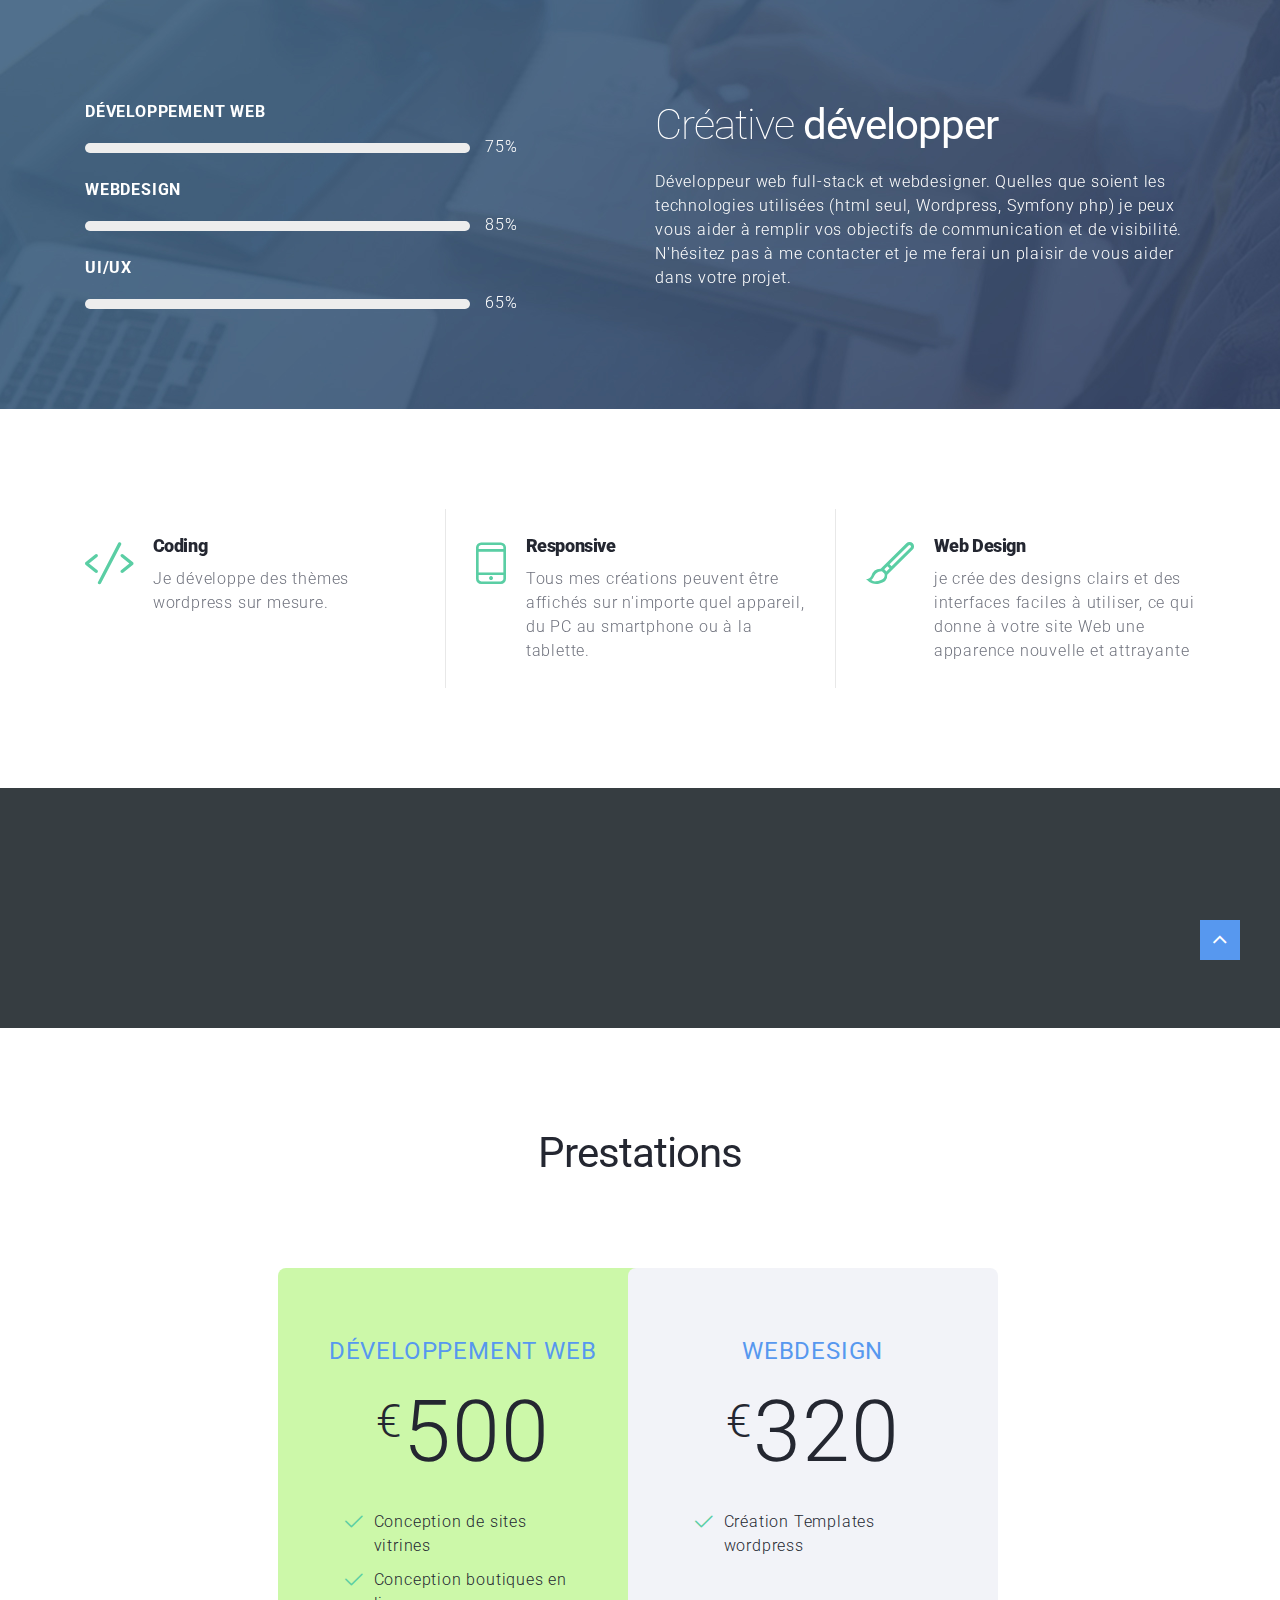
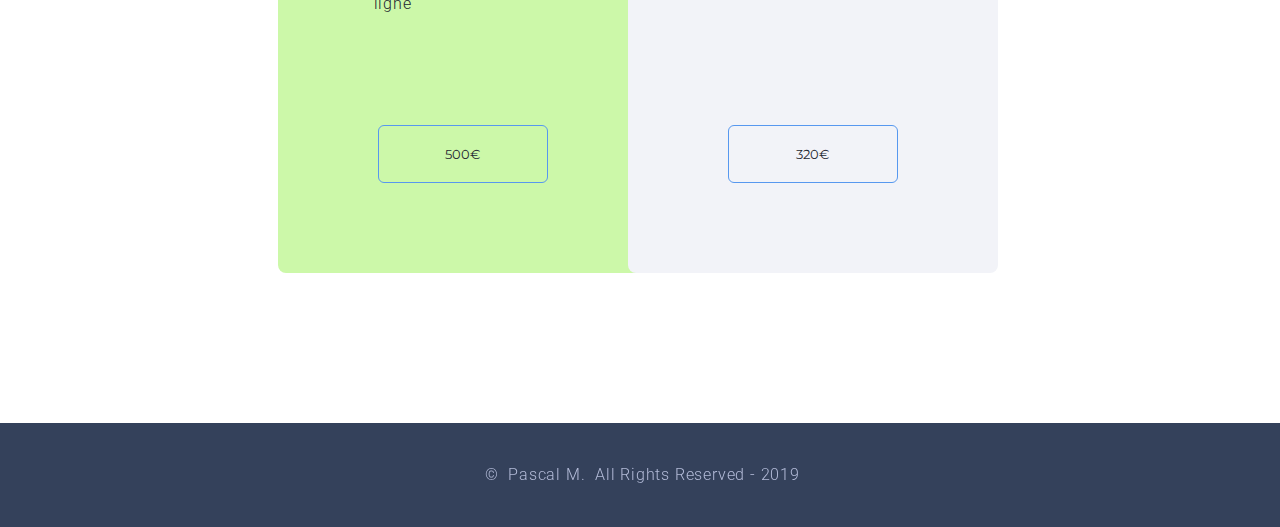
<file: index.html>
<!DOCTYPE html><html class="wide wow-animation" lang="en"><head><title>Landing Agency</title><meta name="format-detection" content="telephone=no"><meta name="viewport" content="width=device-width, height=device-height, initial-scale=1.0, maximum-scale=1.0, user-scalable=0"><meta http-equiv="X-UA-Compatible" content="IE=edge"><meta charset="utf-8"><link rel="icon" href="images/favicon.ico" type="image/x-icon"><link rel="stylesheet" type="text/css" href="//fonts.googleapis.com/css?family=Montserrat:400,700%7CRoboto:100,300,400,700,900"><link rel="stylesheet" href="css/bootstrap.css"><link rel="stylesheet" href="css/style.css"><link rel="stylesheet" href="css/novi.css"><!--[if lt IE 10]><div style="background: #212121; padding: 10px 0; box-shadow: 3px 3px 5px 0 rgba(0,0,0,.3); clear: both; text-align:center; position: relative; z-index:1;"><a href="http://windows.microsoft.com/en-US/internet-explorer/"><img src="images/ie8-panel/warning_bar_0000_us.jpg" border="0" height="42" width="820" alt="You are using an outdated browser. For a faster, safer browsing experience, upgrade for free today."></a></div><script src="js/html5shiv.min.js"></script><![endif]--></head><body><div class="page-loader"><div class="page-loader-body banter-loader"><div class="banter-loader__box"></div><div class="banter-loader__box"></div><div class="banter-loader__box"></div><div class="banter-loader__box"></div><div class="banter-loader__box"></div><div class="banter-loader__box"></div><div class="banter-loader__box"></div><div class="banter-loader__box"></div><div class="banter-loader__box"></div></div></div><div class="page text-center"><section class="section parallax-container" data-parallax-img="images/bg-image-8.jpg"><div class="parallax-content section-lg context-dark text-left"><div class="container"><div class="row spacing-40 justify-content-between"><div class="col-sm-6 col-xl-5"><ul class="list-bars"><li class="list-bars-item"><div class="progress-bar-bs progress-gradient view-animate"><p class="list-bars-item-header"><span data-novi-id="8">Développement web</span></p><div class="progress"><div class="progress-bar" role="progressbar" aria-valuenow="75" aria-valuemin="0" aria-valuemax="100" style="max-width: 75%;"></div></div><span class="caption"><span data-novi-id="11">75% </span></span></div></li><li class="list-bars-item"><div class="progress-bar-bs progress-gradient view-animate"><p class="list-bars-item-header"><span data-novi-id="10">Webdesign</span></p><div class="progress"><div class="progress-bar" role="progressbar" aria-valuenow="85" aria-valuemin="0" aria-valuemax="100" style="max-width: 85%;"></div></div><span class="caption" data-novi-id="13">85%</span></div></li><li class="list-bars-item"><div class="progress-bar-bs progress-gradient view-animate"><p class="list-bars-item-header"><span data-novi-id="9">UI/ux</span></p><div class="progress"><div class="progress-bar" role="progressbar" aria-valuenow="85" aria-valuemin="0" aria-valuemax="100" style="max-width: 85%;"></div></div><span class="caption" data-novi-id="14">65%</span></div></li></ul></div><div class="col-sm-6"><h3>Créative                 <span class="heading-3">développer</span></h3><p>Développeur web full-stack et webdesigner. Quelles que soient les technologies utilisées (html seul, Wordpress, Symfony php) je peux vous aider à remplir vos objectifs de communication et de visibilité. N'hésitez pas à me contacter et je                 me ferai un plaisir de vous aider dans votre projet. </p></div></div></div></div></section><section class="section section-lg bg-deafult novi-background bg-image"><div class="container"><div class="row row-custom-bordered-modern spacing-30"><div class="col-sm-6 col-lg-4"><article class="box-minimal box-minimal-modern unit unit-xs-horizontal unit-spacing-sm"><div class="unit-left"><div class="box-minimal-icon"><div class="fl-bigmug-line-code30 icon-success"></div></div></div><div class="unit-body"><h5 class="box-minimal-title"><a href="#">Coding</a></h5><div class="box-minimal-text">Je développe des thèmes wordpress sur mesure.</div></div></article></div><div class="col-sm-6 col-lg-4"><article class="box-minimal box-minimal-modern unit unit-xs-horizontal unit-spacing-sm"><div class="unit-left"><div class="box-minimal-icon"><div class="fl-bigmug-line-cellphone55 icon-success"></div></div></div><div class="unit-body"><h5 class="box-minimal-title"><a href="#">Responsive</a></h5><div class="box-minimal-text">Tous mes créations peuvent être affichés sur n'importe quel appareil, du PC au smartphone ou à la tablette.</div></div></article></div><div class="col-sm-6 col-lg-4"><article class="box-minimal box-minimal-modern unit unit-xs-horizontal unit-spacing-sm"><div class="unit-left"><div class="box-minimal-icon"><div class="fl-bigmug-line-paintbrush9 icon-success"></div></div></div><div class="unit-body"><h5 class="box-minimal-title"><a href="#">Web Design</a></h5><div class="box-minimal-text"> je crée des designs clairs et des interfaces faciles à utiliser, ce qui donne à votre site Web une apparence nouvelle et attrayante</div></div></article></div></div></div></section><section class="section section-md bg-gray-dark novi-background bg-image cta-wrap text-left"><div class="container"><div class="row justify-content-center spacing-30"><div class="col-sm-8 wow fadeInUpSmall"><h3>Webdesign et réalisation de site internet.</h3></div></div></div></section><section class="section section-lg bg-default novi-background bg-image"><div class="container"><div class="row justify-content-center spacing-40"><div class="col-sm-10 col-md-12"><h3><span class="heading-3">Prestations</span></h3></div><div class="col-sm-10 col-md-9"><div class="owl-carousel pricing-carousel" data-items="1" data-md-items="3" data-stage-padding="0" data-loop="false" data-margin="30" data-md-margin="0" data-mouse-drag="false" data-dots="true" data-lg-items="2"><div class="pricing-box-2 novi-background section" style="background-color: rgb(204, 248, 169);"><div class="pricing-title">Développement web</div><div class="price-wrap"><span class="price">500</span></div><ul class="pricing-list-marked"><li><span class="icon novi-icon icon-xxs icon-success fl-flat-icons-set-2-checkmark12"></span>Conception de sites vitrines</li><li><span class="icon novi-icon icon-xxs icon-success fl-flat-icons-set-2-checkmark12"></span>Conception boutiques en ligne</li></ul><a class="btn btn-primary-outline btn-lg" href="#">500€</a></div><div class="pricing-box-2 novi-background section"><div class="pricing-title">Webdesign</div><div class="price-wrap"><span class="price">320</span></div><ul class="pricing-list-marked"><li><span class="icon novi-icon icon-xxs icon-success fl-flat-icons-set-2-checkmark12"></span>Création Templates wordpress</li></ul><a class="btn btn-primary-outline btn-lg" href="#">320€</a></div></div></div></div></div></section><footer class="footer-default text-center section-xs"><div class="container"><div class="row spacing-30 justify-content-between align-items-center"><div class="col-lg-4 text-lg-left"></div><div class="col-lg-4"><p class="rights">&nbsp;©&nbsp;               <span id="copyright-year"></span>Pascal M.&nbsp;               <br class="veil-sm">All Rights Reserved - 2019</p></div><div class="col-lg-4 text-lg-right"><ul class="list-inline inline-list-xs"></ul></div></div></div></footer></div><div class="snackbars" id="form-output-global"></div><script src="js/core.min.js"></script><script src="js/script.js"></script></body></html>
</file>
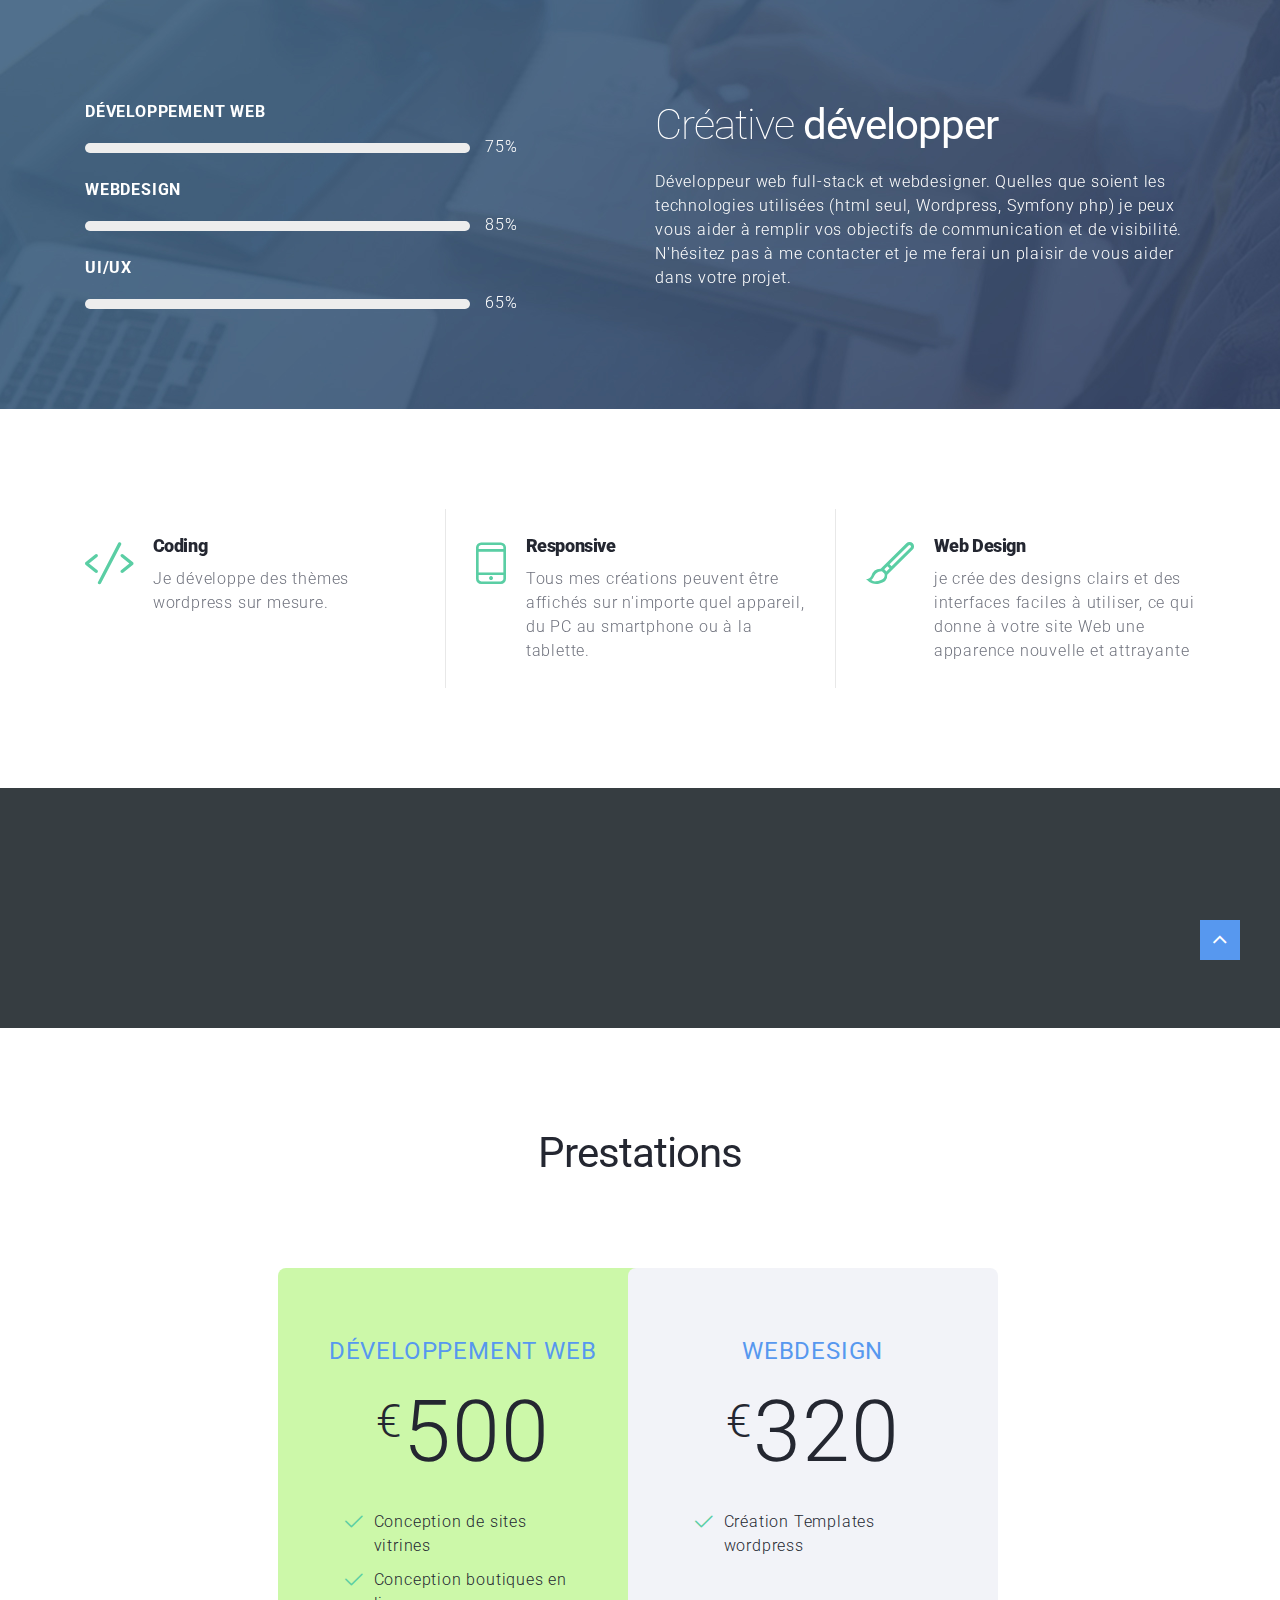
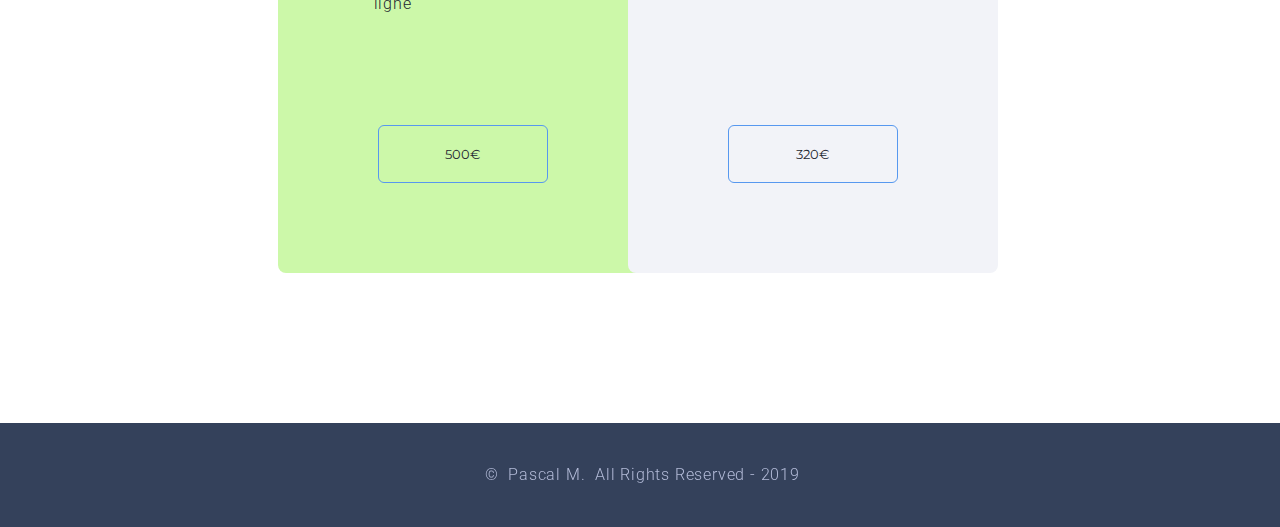
<file: landing-agency.html>
<!DOCTYPE html><html class="wide wow-animation" lang="en"><head><title>Landing Agency</title><meta name="format-detection" content="telephone=no"><meta name="viewport" content="width=device-width, height=device-height, initial-scale=1.0, maximum-scale=1.0, user-scalable=0"><meta http-equiv="X-UA-Compatible" content="IE=edge"><meta charset="utf-8"><link rel="icon" href="images/favicon.ico" type="image/x-icon"><link rel="stylesheet" type="text/css" href="//fonts.googleapis.com/css?family=Montserrat:400,700%7CRoboto:100,300,400,700,900"><link rel="stylesheet" href="css/bootstrap.css"><link rel="stylesheet" href="css/style.css"><link rel="stylesheet" href="css/novi.css"><!--[if lt IE 10]><div style="background: #212121; padding: 10px 0; box-shadow: 3px 3px 5px 0 rgba(0,0,0,.3); clear: both; text-align:center; position: relative; z-index:1;"><a href="http://windows.microsoft.com/en-US/internet-explorer/"><img src="images/ie8-panel/warning_bar_0000_us.jpg" border="0" height="42" width="820" alt="You are using an outdated browser. For a faster, safer browsing experience, upgrade for free today."></a></div><script src="js/html5shiv.min.js"></script><![endif]--></head><body><div class="page-loader"><div class="page-loader-body banter-loader"><div class="banter-loader__box"></div><div class="banter-loader__box"></div><div class="banter-loader__box"></div><div class="banter-loader__box"></div><div class="banter-loader__box"></div><div class="banter-loader__box"></div><div class="banter-loader__box"></div><div class="banter-loader__box"></div><div class="banter-loader__box"></div></div></div><div class="page text-center"><section class="section parallax-container" data-parallax-img="images/bg-image-8.jpg"><div class="parallax-content section-lg context-dark text-left"><div class="container"><div class="row spacing-40 justify-content-between"><div class="col-sm-6 col-xl-5"><ul class="list-bars"><li class="list-bars-item"><div class="progress-bar-bs progress-gradient view-animate"><p class="list-bars-item-header"><span data-novi-id="8">Développement web</span></p><div class="progress"><div class="progress-bar" role="progressbar" aria-valuenow="75" aria-valuemin="0" aria-valuemax="100" style="max-width: 75%;"></div></div><span class="caption"><span data-novi-id="11">75% </span></span></div></li><li class="list-bars-item"><div class="progress-bar-bs progress-gradient view-animate"><p class="list-bars-item-header"><span data-novi-id="10">Webdesign</span></p><div class="progress"><div class="progress-bar" role="progressbar" aria-valuenow="85" aria-valuemin="0" aria-valuemax="100" style="max-width: 85%;"></div></div><span class="caption" data-novi-id="13">85%</span></div></li><li class="list-bars-item"><div class="progress-bar-bs progress-gradient view-animate"><p class="list-bars-item-header"><span data-novi-id="9">UI/ux</span></p><div class="progress"><div class="progress-bar" role="progressbar" aria-valuenow="85" aria-valuemin="0" aria-valuemax="100" style="max-width: 85%;"></div></div><span class="caption" data-novi-id="14">65%</span></div></li></ul></div><div class="col-sm-6"><h3>Créative                 <span class="heading-3">développer</span></h3><p>Développeur web full-stack et webdesigner. Quelles que soient les technologies utilisées (html seul, Wordpress, Symfony php) je peux vous aider à remplir vos objectifs de communication et de visibilité. N'hésitez pas à me contacter et je                 me ferai un plaisir de vous aider dans votre projet. </p><!--  <a class="btn btn-white-outline btn-lg btn-effect-ujarak" href="#"><span>button</span></a> --></div></div></div></div></section><section class="section section-lg bg-deafult novi-background bg-image"><div class="container"><div class="row row-custom-bordered-modern spacing-30"><div class="col-sm-6 col-lg-4"><article class="box-minimal box-minimal-modern unit unit-xs-horizontal unit-spacing-sm"><div class="unit-left"><div class="box-minimal-icon"><div class="fl-bigmug-line-code30 icon-success"></div></div></div><div class="unit-body"><h5 class="box-minimal-title"><a href="#">Coding</a></h5><div class="box-minimal-text">Je développe des thèmes wordpress sur mesure.</div></div></article></div><div class="col-sm-6 col-lg-4"><article class="box-minimal box-minimal-modern unit unit-xs-horizontal unit-spacing-sm"><div class="unit-left"><div class="box-minimal-icon"><div class="fl-bigmug-line-cellphone55 icon-success"></div></div></div><div class="unit-body"><h5 class="box-minimal-title"><a href="#">Responsive</a></h5><div class="box-minimal-text">Tous mes créations peuvent être affichés sur n'importe quel appareil, du PC au smartphone ou à la tablette.</div></div></article></div><div class="col-sm-6 col-lg-4"><article class="box-minimal box-minimal-modern unit unit-xs-horizontal unit-spacing-sm"><div class="unit-left"><div class="box-minimal-icon"><div class="fl-bigmug-line-paintbrush9 icon-success"></div></div></div><div class="unit-body"><h5 class="box-minimal-title"><a href="#">Web Design</a></h5><div class="box-minimal-text"> je crée des designs clairs et des interfaces faciles à utiliser, ce qui donne à votre site Web une apparence nouvelle et attrayante</div></div></article></div></div></div></section><section class="section section-md bg-gray-dark novi-background bg-image cta-wrap text-left"><div class="container"><div class="row justify-content-center spacing-30"><div class="col-sm-8 wow fadeInUpSmall"><h3>Webdesign et réalisation de site internet.</h3></div></div></div></section><section class="section section-lg bg-default novi-background bg-image"><div class="container"><div class="row justify-content-center spacing-40"><div class="col-sm-10 col-md-12"><h3><span class="heading-3">Prestations</span></h3></div><div class="col-sm-10 col-md-9"><div class="owl-carousel pricing-carousel" data-items="1" data-md-items="3" data-stage-padding="0" data-loop="false" data-margin="30" data-md-margin="0" data-mouse-drag="false" data-dots="true" data-lg-items="2"><div class="pricing-box-2 novi-background section" style="background-color: rgb(204, 248, 169);"><div class="pricing-title">Développement web</div><div class="price-wrap"><span class="price">500</span></div><ul class="pricing-list-marked"><li><span class="icon novi-icon icon-xxs icon-success fl-flat-icons-set-2-checkmark12"></span>Conception de sites vitrines</li><li><span class="icon novi-icon icon-xxs icon-success fl-flat-icons-set-2-checkmark12"></span>Conception boutiques en ligne</li></ul><a class="btn btn-primary-outline btn-lg" href="#">500€</a></div><div class="pricing-box-2 novi-background section"><div class="pricing-title">Webdesign</div><div class="price-wrap"><span class="price">320</span></div><ul class="pricing-list-marked"><li><span class="icon novi-icon icon-xxs icon-success fl-flat-icons-set-2-checkmark12"></span>Création Templates wordpress</li></ul><a class="btn btn-primary-outline btn-lg" href="#">320€</a></div></div></div></div></div></section><footer class="footer-default text-center section-xs"><div class="container"><div class="row spacing-30 justify-content-between align-items-center"><div class="col-lg-4 text-lg-left"></div><div class="col-lg-4"><p class="rights">&nbsp;©&nbsp;               <span id="copyright-year"></span>Pascal M.&nbsp;               <br class="veil-sm">All Rights Reserved - 2019</p></div><div class="col-lg-4 text-lg-right"><ul class="list-inline inline-list-xs"></ul></div></div></div></footer></div><div class="snackbars" id="form-output-global"></div><script src="js/core.min.js"></script><script src="js/script.js"></script></body></html>
</file>
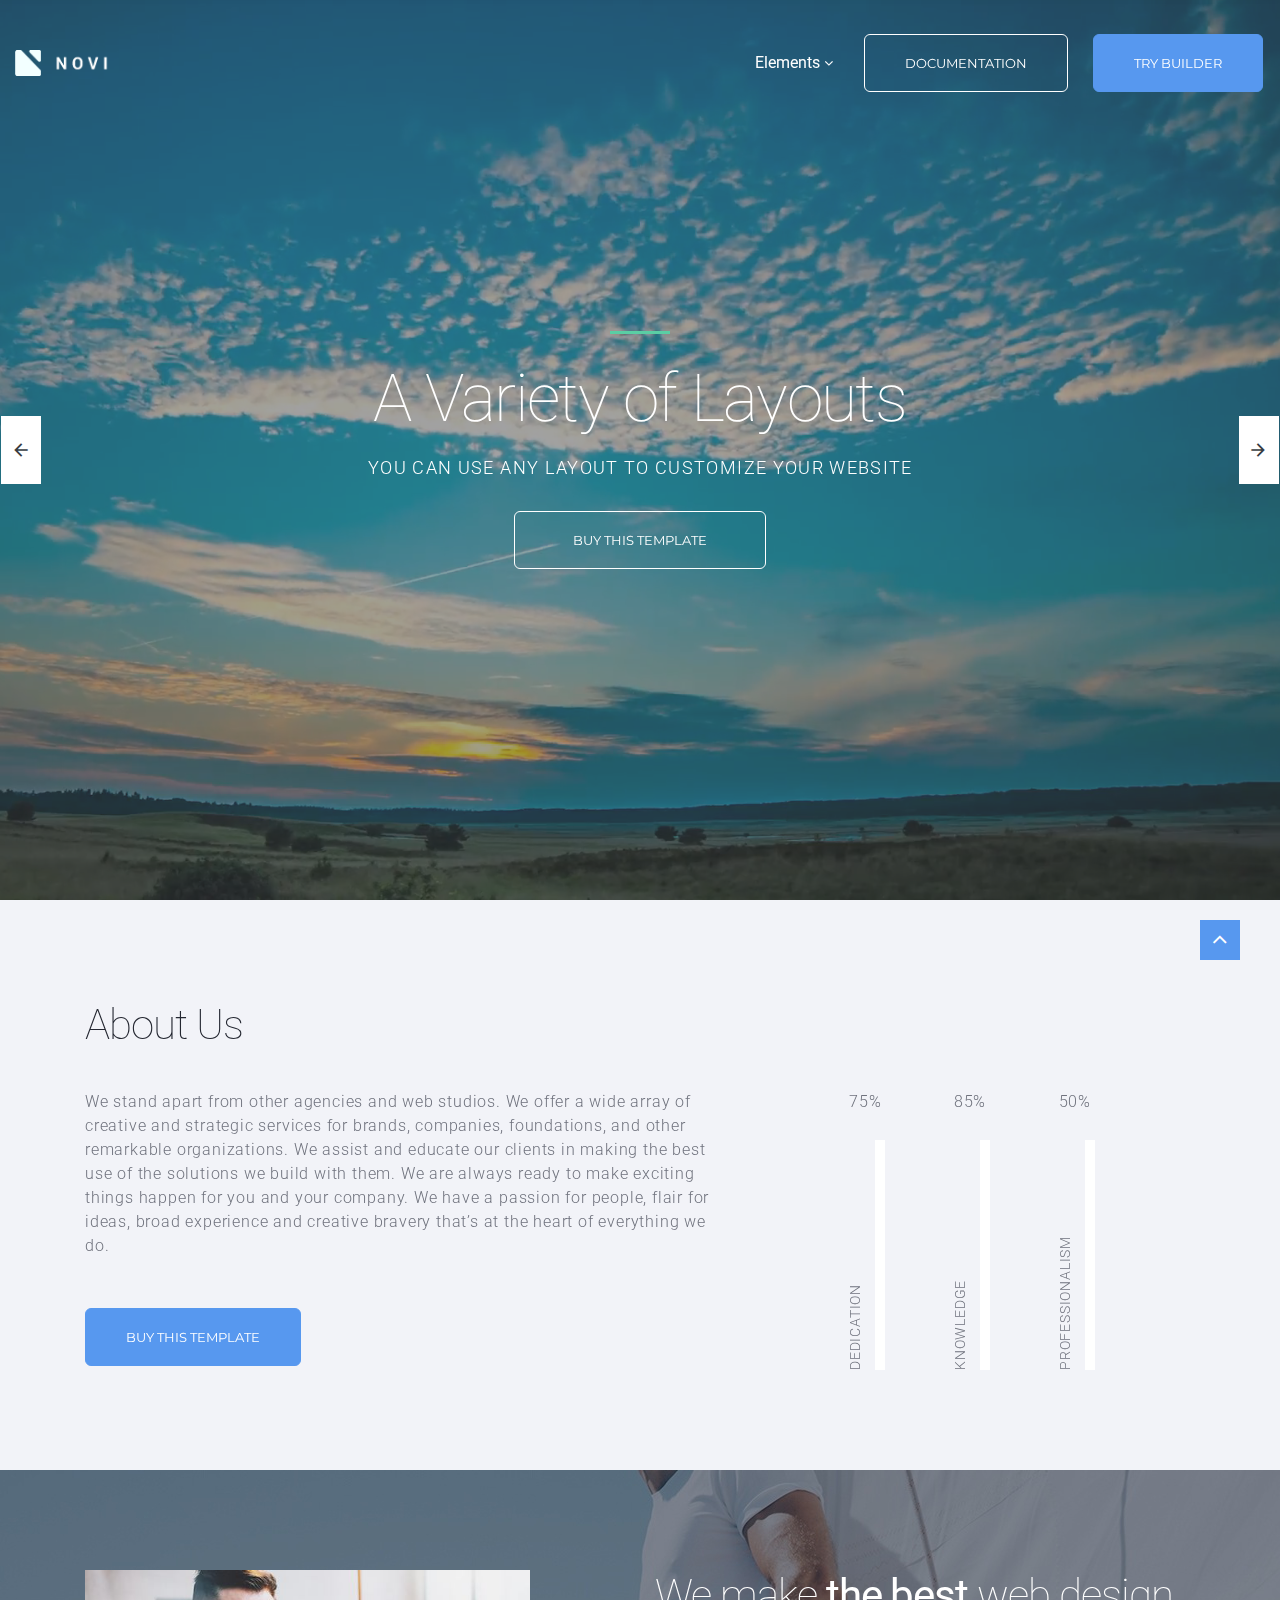
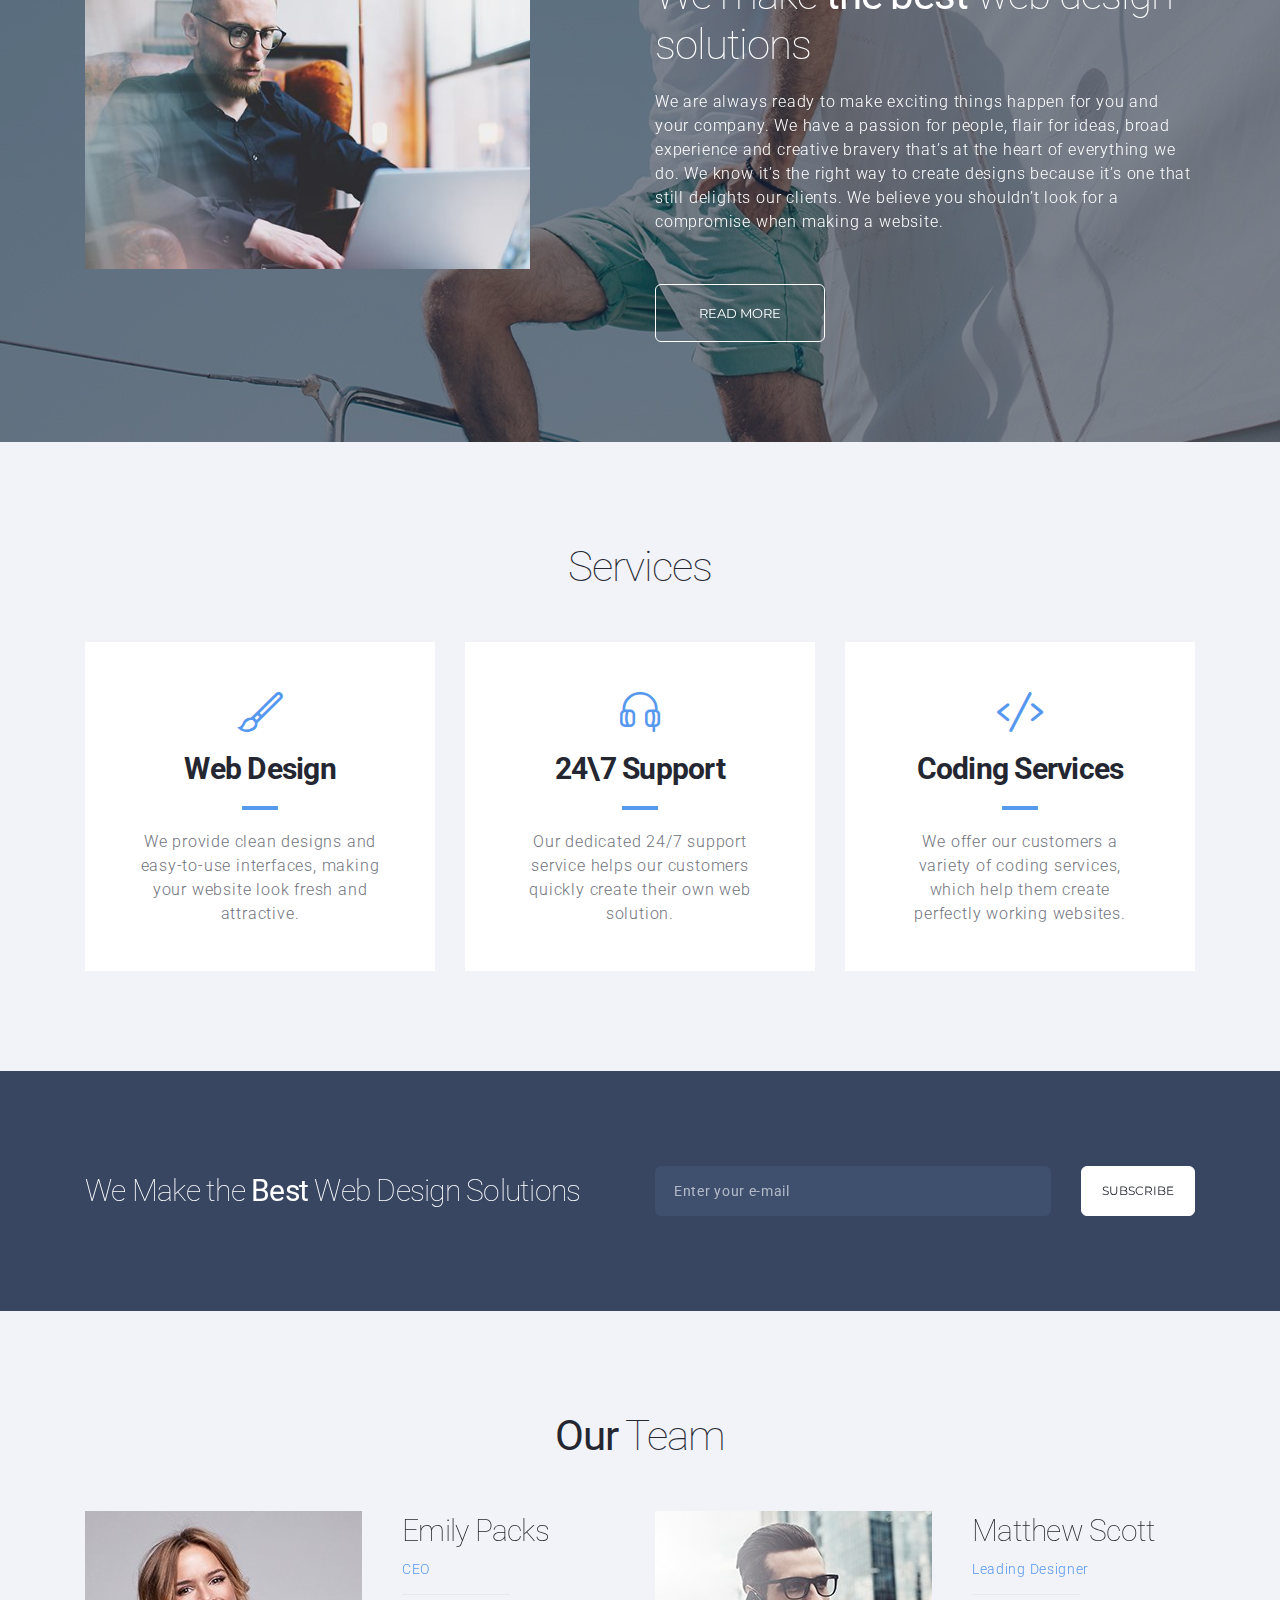
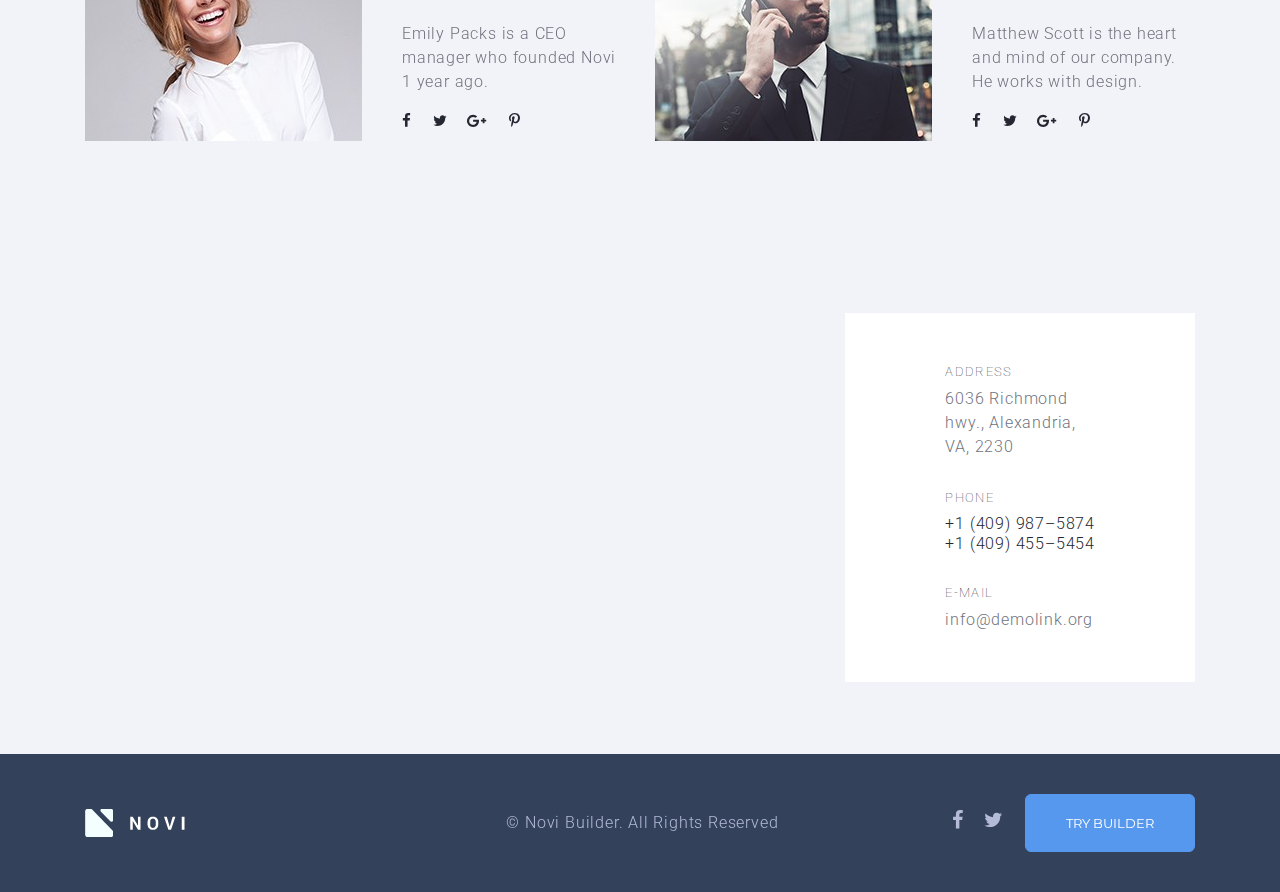
<file: landing-business.html>
<!DOCTYPE html><html class="wide wow-animation" lang="en"><head>     <!-- Site Title-->     <title>Landing Business</title>     <meta name="format-detection" content="telephone=no">     <meta name="viewport" content="width=device-width, height=device-height, initial-scale=1.0, maximum-scale=1.0, user-scalable=0">     <meta http-equiv="X-UA-Compatible" content="IE=edge">     <meta charset="utf-8">     <link rel="icon" href="images/favicon.ico" type="image/x-icon">     <!-- Stylesheets-->     <link rel="stylesheet" type="text/css" href="//fonts.googleapis.com/css?family=Montserrat:400,700%7CRoboto:100,300,400,700,900">     <link rel="stylesheet" href="css/bootstrap.css">     <link rel="stylesheet" href="css/style.css"><link rel="stylesheet" href="css/novi.css">   <!--[if lt IE 10]>     <div style="background: #212121; padding: 10px 0; box-shadow: 3px 3px 5px 0 rgba(0,0,0,.3); clear: both; text-align:center; position: relative; z-index:1;"><a href="http://windows.microsoft.com/en-US/internet-explorer/"><img src="images/ie8-panel/warning_bar_0000_us.jpg" border="0" height="42" width="820" alt="You are using an outdated browser. For a faster, safer browsing experience, upgrade for free today."></a></div>     <script src="js/html5shiv.min.js"> </script>   <![endif]-->   </head>   <body>     <div class="page-loader">        <div class="page-loader-body banter-loader">         <div class="banter-loader__box"></div>         <div class="banter-loader__box"></div>         <div class="banter-loader__box"></div>         <div class="banter-loader__box"></div>         <div class="banter-loader__box"></div>         <div class="banter-loader__box"></div>         <div class="banter-loader__box"></div>         <div class="banter-loader__box"></div>         <div class="banter-loader__box"></div>       </div>     </div>     <!-- Page-->     <div class="page text-center">        <!-- Page Header-->       <header class="page-header">         <!-- RD Navbar-->         <div class="rd-navbar-wrap">           <nav class="rd-navbar rd-navbar-default rd-navbar-absolute" data-layout="rd-navbar-fixed" data-sm-layout="rd-navbar-fixed" data-sm-device-layout="rd-navbar-fixed" data-md-layout="rd-navbar-static" data-md-device-layout="rd-navbar-fixed" data-lg-device-layout="rd-navbar-static" data-lg-layout="rd-navbar-static" data-stick-up-clone="true" data-md-stick-up-offset="190px" data-lg-stick-up-offset="190px" data-stick-up="true" data-sm-stick-up="true" data-md-stick-up="true" data-lg-stick-up="true">                      <div class="rd-navbar-inner">               <!-- RD Navbar Panel-->               <div class="rd-navbar-panel">                 <button class="rd-navbar-toggle" data-rd-navbar-toggle=".rd-navbar-nav-wrap"><span></span></button>                 <!-- RD Navbar Brand-->                 <div class="rd-navbar-brand"><a class="brand-name" href="index.html"><img src="images/logo-inverse-102x28.png" alt="" width="102" height="28"></a>                 </div>               </div>               <!-- RD Navbar Nav-->               <div class="rd-navbar-nav-wrap">                 <ul class="rd-navbar-nav">                   <li><a href="#">Elements</a>                                     <ul class="rd-navbar-megamenu megamenu-icons">                                       <li>                                         <p class="rd-megamenu-header">Components</p>                                         <ul class="rd-megamenu-list">                                           <li><a class="icon-slider" href="page-slider.html">Slider</a></li>                                           <li><a class="icon-flickr" href="page-flickr-feed.html">Flickr Feed</a></li>                                           <li><a class="icon-instagram" href="page-instagram-feed.html">Instagram Feed</a></li>                                           <li><a class="icon-twitter" href="page-twitter-feed.html">Twitter Feed</a></li>                                           <li><a class="icon-facebook" href="page-facebook-feed.html">Facebook Feed</a></li>                                           <li><a class="icon-parallax" href="page-parallax.html">Parallax</a></li>                                           <li><a class="icon-subscribe" href="page-subscribe-form.html">Subscribe form</a></li>                                           <li><a class="icon-mailchimp" href="page-mailchimp-form.html">Mailchimp form</a></li>                                           <li><a class="icon-campaign-monitor" href="page-campaign-monitor-form.html">Campaign Monitor form</a></li>                                         </ul>                                       </li>                                       <li>                                         <p class="rd-megamenu-header"></p>                                         <ul class="rd-megamenu-list">                                           <li><a class="icon-contact-form" href="page-contact-form.html">Contact Form</a></li>                                           <li><a class="icon-cta" href="page-cta.html">Call to Action</a></li>                                           <li><a class="icon-banner" href="page-banner.html">Banner</a></li>                                           <li><a class="icon-carousel" href="page-carousel.html">Carousel</a></li>                                           <li><a class="icon-background-video" href="page-background-video.html">Background Video</a></li>                                           <li><a class="icon-progress-horizontal" href="page-progress-bar-horizontal.html">Progress Bar horizontal</a></li>                                           <li><a class="icon-progress-vertical" href="page-progress-bar-vertical.html">Progress Bar vertical</a></li>                                           <li><a class="icon-progress-radial" href="page-progress-bar-radial.html">Progress Bar radial</a></li>                                           <li><a class="icon-counter" href="page-counter.html">Counters</a></li>                                         </ul>                                       </li>                                       <li>                                         <p class="rd-megamenu-header"></p>                                         <ul class="rd-megamenu-list">                                           <li><a class="icon-countdown" href="page-countdown.html">Countdown</a></li>                                           <li><a class="icon-countdown-radial" href="page-countdown-radial.html">Countdown Radial</a></li>                                           <li><a class="icon-iframe" href="page-iframe.html">Iframe</a></li>                                           <li><a class="icon-animated-box" href="page-animated-box.html">Animated Box</a></li>                                           <li><a class="icon-animated-text" href="page-animated-text.html">Animated Text</a></li>                                           <li><a class="icon-post" href="page-posts.html">Posts</a></li>                                           <li><a class="icon-post-single" href="page-post-single.html">Single Post</a></li>                                           <li><a class="icon-post-carousel" href="page-carousel-posts.html">Carousel Posts</a></li>                                           <li><a class="icon-testimonials" href="page-testimonials.html">Testimonials</a></li>                                         </ul>                                       </li>                                       <li>                                         <p class="rd-megamenu-header"></p>                                         <ul class="rd-megamenu-list">                                           <li><a class="icon-pricing" href="page-pricing-tables.html">Pricing Table</a></li>                                           <li><a class="icon-team" href="page-team.html">Team Members</a></li>                                           <li><a class="icon-services" href="page-services.html">Services</a></li>                                           <li><a class="icon-gallery rd-new-link" href="page-gallery.html">Galleries</a></li>                                           <li><a class="icon-gmap" href="page-maps.html">Google Maps</a></li>                                           <li><a class="icon-header" href="page-headers.html">Headers</a></li>                                           <li><a class="icon-footer" href="page-footers.html">Footers</a></li>                                         </ul>                                       </li>                                     </ul>                   </li>                   <li class="rd-navbar-nav-wrap-content">                     <div class="group-md"> <a class="btn btn-lg btn-white-outline btn-effect-ujarak" href="http://novibuilder.com/documentation/">Documentation</a><a class="btn btn-lg btn-primary btn-effect-ujarak" href="http://try.novibuilder.com/">Try builder</a></div>                   </li>                 </ul>               </div>             </div>           </nav>         </div>       </header>       <!-- Swiper-->       <section class="section">         <div class="swiper-bg-wrap swiper-style-1">           <div class="swiper-container swiper-slider swiper-bg" data-autoplay="6500" data-slide-effect="fade">             <div class="swiper-wrapper">               <div class="swiper-slide">                 <div class="swiper-slide-caption" data-speed="0.5">                   <div class="vide_bg bg-gray-dark" data-vide-bg="video/video-lg">                     <div class="jumbotron-custom jumbotron-custom-variant-1 context-dark">                       <hr class="divider-sm divider-success" data-caption-animate="fxRotateInLeft" data-caption-delay="50">                       <h1 data-caption-animate="fxRotateInRight" data-caption-delay="150">A Variety of Layouts</h1>                       <p class="subtitle-variant-3" data-caption-animate="fxRotateInLeft" data-caption-delay="350">you can use any layout to customize your website</p><a class="btn btn-white-outline btn-lg btn-aqil btn-aqil--mod-1" href="https://codecanyon.net/item/novi-visual-page-builder/20530305?s_rank=4" data-caption-animate="fxRotateInRight" data-caption-delay="550"><span>Buy this template</span></a>                     </div>                   </div>                 </div>               </div>               <div class="swiper-slide" data-slide-bg="images/slide-1.jpg">                 <div class="swiper-slide-caption" data-speed="0.5">                   <div class="jumbotron-custom jumbotron-custom-variant-1 context-dark">                     <hr class="divider-sm divider-success" data-caption-animate="fxRotateInLeft" data-caption-delay="50">                     <h1 data-caption-animate="fxRotateInRight" data-caption-delay="150">Create Your Website</h1>                     <p class="subtitle-variant-3" data-caption-animate="fxRotateInLeft" data-caption-delay="350">With Novi Builder powerful multipurpose template</p><a class="btn btn-white-outline btn-lg btn-aqil btn-aqil--mod-1" href="https://codecanyon.net/item/novi-visual-page-builder/20530305?s_rank=4" data-caption-animate="fxRotateInRight" data-caption-delay="550"><span>Buy this template</span></a>                   </div>                 </div>               </div>               <div class="swiper-slide" data-slide-bg="images/slide-3.jpg">                 <div class="swiper-slide-caption" data-speed="0.5">                   <div class="jumbotron-custom jumbotron-custom-variant-1 context-dark">                     <hr class="divider-sm divider-success" data-caption-animate="fxRotateInLeft" data-caption-delay="50">                     <h1 data-caption-animate="fxRotateInRight" data-caption-delay="150">Fully Responsive Template</h1>                     <p class="subtitle-variant-3" data-caption-animate="fxRotateInLeft" data-caption-delay="350">with lots of improvements and new features</p><a class="btn btn-white-outline btn-lg btn-aqil btn-aqil--mod-1" href="https://codecanyon.net/item/novi-visual-page-builder/20530305?s_rank=4" data-caption-animate="fxRotateInRight" data-caption-delay="550"><span>Buy this template</span></a>                   </div>                 </div>               </div>             </div>             <!-- Swiper Navigation-->             <div class="swiper-button-prev"><span>Prev</span></div>             <div class="swiper-button-next"><span>Next</span></div>             <!-- Swiper pagination-->             <div class="swiper-pagination"></div>           </div>         </div>       </section>       <!--about-->       <section class="section section-lg bg-gray-light novi-background bg-image text-left">         <div class="container">           <div class="row justify-content-center justify-content-lg-between spacing-40">             <div class="col-sm-10 col-md-12">               <h3>About Us</h3>             </div>             <div class="col-sm-10 col-md-6 col-lg-7">               <p>We stand apart from other agencies and web studios. We offer a wide array of creative and strategic services for brands, companies, foundations, and other remarkable organizations. We assist and educate our clients in making the best use of the solutions we build with them. We are always ready to make exciting things happen for you and your company. We have a passion for people, flair for ideas, broad experience and creative bravery that’s at the heart of everything we do.</p><a class="btn btn-primary btn-lg btn-effect-ujarak" href="https://codecanyon.net/item/novi-visual-page-builder/20530305?s_rank=4"><span>Buy this template</span></a>             </div>             <div class="col-sm-10 col-md-6 col-lg-4">               <ul class="list-bars list-bars-vertical">                 <li class="list-bars-item">                   <!-- Progress Bar-->                   <div class="progress-bar-bs progress-variant-primary progress-bar-square view-animate progress-bar-vertical">                     <p class="list-bars-item-header">DEDICATION</p>                     <div class="progress">                       <div class="progress-bar" role="progressbar" aria-valuenow="75" aria-valuemin="0" aria-valuemax="100" style="max-height: 75%;"></div>                     </div><span class="caption">75%</span>                   </div>                 </li>                 <li class="list-bars-item">                   <!-- Progress Bar-->                   <div class="progress-bar-bs progress-variant-primary progress-bar-square view-animate progress-bar-vertical">                     <p class="list-bars-item-header">KNOWLEDGE</p>                     <div class="progress">                       <div class="progress-bar" role="progressbar" aria-valuenow="85" aria-valuemin="0" aria-valuemax="100" style="max-height: 85%;"></div>                     </div><span class="caption">85%</span>                   </div>                 </li>                 <li class="list-bars-item">                   <!-- Progress Bar-->                   <div class="progress-bar-bs progress-variant-primary progress-bar-square view-animate progress-bar-vertical">                     <p class="list-bars-item-header">PROFESSIONALISM</p>                     <div class="progress">                       <div class="progress-bar" role="progressbar" aria-valuenow="50" aria-valuemin="0" aria-valuemax="100" style="max-height: 50%;"></div>                     </div><span class="caption">50%</span>                   </div>                 </li>               </ul>             </div>           </div>         </div>       </section>       <!-- parallax-->       <section class="section parallax-container" data-parallax-img="images/bg-image-4.jpg">         <div class="parallax-content section-lg context-dark text-left">           <div class="container">             <div class="row spacing-40 justify-content-between">               <div class="col-sm-6 col-xl-5"><img class="img-responsive" src="images/home1-2-567x381.jpg" alt="" width="567" height="381">               </div>               <div class="col-sm-6">                 <h3>We make <span class="heading-3">the best</span> web design solutions</h3>                 <p>We are always ready to make exciting things happen for you and your company. We have a passion for people, flair for ideas, broad experience and creative bravery that’s at the heart of everything we do. We know it’s the right way to create designs because it’s one that still delights our clients. We believe you shouldn’t look for a compromise when making a website. </p><a class="btn btn-white-outline btn-lg btn-effect-ujarak" href="#"><span>Read more</span></a>               </div>             </div>           </div>         </div>       </section>       <!--service-->       <section class="section section-lg bg-gray-light novi-background bg-image">         <div class="container">           <h3>Services</h3>           <div class="row justify-content-center spacing-30">             <div class="col-sm-6 col-lg-4">               <article class="box-minimal box-bordered-variant-2">                 <div class="box-minimal-icon fl-bigmug-line-paintbrush9 icon-primary"></div>                 <div class="box-minimal-title">Web Design</div>                 <div class="box-minimal-divider"></div>                 <div class="box-minimal-text">We provide clean designs and easy-to-use interfaces, making your website look fresh and attractive.</div>               </article>             </div>             <div class="col-sm-6 col-lg-4">               <article class="box-minimal box-bordered-variant-2">                 <div class="box-minimal-icon fl-bigmug-line-headphones32 icon-primary"></div>                 <div class="box-minimal-title">24\7 Support</div>                 <div class="box-minimal-divider"></div>                 <div class="box-minimal-text">Our dedicated 24/7 support service helps our customers quickly create their own web solution.</div>               </article>             </div>             <div class="col-sm-6 col-lg-4">               <article class="box-minimal box-bordered-variant-2">                 <div class="box-minimal-icon fl-bigmug-line-code30 icon-primary"></div>                 <div class="box-minimal-title">Coding Services</div>                 <div class="box-minimal-divider"></div>                 <div class="box-minimal-text">We offer our customers a variety of coding services, which help them create perfectly working websites.</div>               </article>             </div>           </div>         </div>       </section>       <!--subscribe-->       <section class="section section-md bg-gray-darken novi-background bg-image text-left">         <div class="container">           <div class="row spacing-40 align-items-center">             <div class="col-sm-10 col-lg-8 col-xl-6">               <h4>We Make the <span class="text-regular">Best</span> Web Design Solutions</h4>             </div>             <div class="col-sm-10 col-lg-8 col-xl-6">               <!-- RD Mailform -->               <form class="rd-mailform form-inline form-center" data-form-output="form-output-global" data-form-type="subscribe" method="post" action="bat/rd-mailform.php">                 <div class="form-group">                   <input class="form-control" id="subscribe-email" type="email" name="email" data-constraints="@Email @Required">                   <label class="form-label" for="subscribe-email">Enter your e-mail</label>                 </div>                 <button class="btn btn-primary btn-effect-ujarak" type="submit">Subscribe</button>               </form>             </div>           </div>         </div>       </section>       <!--team-->       <section class="section section-lg bg-gray-light novi-background bg-image">         <div class="container">           <h3><span class="heading-3">Our</span> Team</h3>           <div class="row justify-content-center spacing-30">             <div class="col-lg-6">               <!-- Thumbnail variant 3-->               <div class="thumbnail-variant-4"><img class="thumbnail-image" src="images/team-01-277x230.jpg" alt="" width="277" height="230">                 <div class="thumbnail-body"><a class="h4 thumbnail-modern-title" href="#">Emily Packs</a>                   <p class="thumbnail-subtitle">CEO </p>                   <hr class="thumbnail-divider">                   <p>Emily Packs is a CEO manager who founded Novi 1 year ago.</p>                   <ul class="inline-list-xs thumbnail-list">                     <li><a class="icon novi-icon icon-xs icon-gray-darker icon-effect-1 fa fa-facebook" href="https://www.facebook.com/NoviBuilder/"></a></li>                     <li><a class="icon novi-icon icon-xs icon-gray-darker icon-effect-1 fa fa-twitter" href="https://twitter.com/novibuilder"></a></li>                     <li><a class="icon novi-icon icon-xs icon-gray-darker icon-effect-1 fa fa-google-plus" href="#"></a></li>                     <li><a class="icon novi-icon icon-xs icon-gray-darker icon-effect-1 fa fa-pinterest-p" href="#"></a></li>                   </ul>                 </div>               </div>             </div>             <div class="col-lg-6">               <!-- Thumbnail variant 3-->               <div class="thumbnail-variant-4"><img class="thumbnail-image" src="images/team-02-277x230.jpg" alt="" width="277" height="230">                 <div class="thumbnail-body"><a class="h4 thumbnail-modern-title" href="#">Matthew Scott </a>                   <p class="thumbnail-subtitle">Leading Designer</p>                   <hr class="thumbnail-divider">                   <p>Matthew Scott is the heart and mind of our company. He works with design.</p>                   <ul class="inline-list-xs thumbnail-list">                     <li><a class="icon novi-icon icon-xs icon-gray-darker icon-effect-1 fa fa-facebook" href="https://www.facebook.com/NoviBuilder/"></a></li>                     <li><a class="icon novi-icon icon-xs icon-gray-darker icon-effect-1 fa fa-twitter" href="https://twitter.com/novibuilder"></a></li>                     <li><a class="icon novi-icon icon-xs icon-gray-darker icon-effect-1 fa fa-google-plus" href="#"></a></li>                     <li><a class="icon novi-icon icon-xs icon-gray-darker icon-effect-1 fa fa-pinterest-p" href="#"></a></li>                   </ul>                 </div>               </div>             </div>           </div>         </div>       </section>       <!-- RD Google Map-->       <section class="section box-wrap">         <div class="box-wrap-map">           <div class="google-map-container" data-center="6036 Richmond hwy., Alexandria, VA, 2230" data-styles="[{&quot;featureType&quot;:&quot;water&quot;,&quot;elementType&quot;:&quot;geometry&quot;,&quot;stylers&quot;:[{&quot;color&quot;:&quot;#e9e9e9&quot;},{&quot;lightness&quot;:17}]},{&quot;featureType&quot;:&quot;landscape&quot;,&quot;elementType&quot;:&quot;geometry&quot;,&quot;stylers&quot;:[{&quot;color&quot;:&quot;#f5f5f5&quot;},{&quot;lightness&quot;:20}]},{&quot;featureType&quot;:&quot;road.highway&quot;,&quot;elementType&quot;:&quot;geometry.fill&quot;,&quot;stylers&quot;:[{&quot;color&quot;:&quot;#ffffff&quot;},{&quot;lightness&quot;:17}]},{&quot;featureType&quot;:&quot;road.highway&quot;,&quot;elementType&quot;:&quot;geometry.stroke&quot;,&quot;stylers&quot;:[{&quot;color&quot;:&quot;#ffffff&quot;},{&quot;lightness&quot;:29},{&quot;weight&quot;:0.2}]},{&quot;featureType&quot;:&quot;road.arterial&quot;,&quot;elementType&quot;:&quot;geometry&quot;,&quot;stylers&quot;:[{&quot;color&quot;:&quot;#ffffff&quot;},{&quot;lightness&quot;:18}]},{&quot;featureType&quot;:&quot;road.local&quot;,&quot;elementType&quot;:&quot;geometry&quot;,&quot;stylers&quot;:[{&quot;color&quot;:&quot;#ffffff&quot;},{&quot;lightness&quot;:16}]},{&quot;featureType&quot;:&quot;poi&quot;,&quot;elementType&quot;:&quot;geometry&quot;,&quot;stylers&quot;:[{&quot;color&quot;:&quot;#f5f5f5&quot;},{&quot;lightness&quot;:21}]},{&quot;featureType&quot;:&quot;poi.park&quot;,&quot;elementType&quot;:&quot;geometry&quot;,&quot;stylers&quot;:[{&quot;color&quot;:&quot;#dedede&quot;},{&quot;lightness&quot;:21}]},{&quot;elementType&quot;:&quot;labels.text.stroke&quot;,&quot;stylers&quot;:[{&quot;visibility&quot;:&quot;on&quot;},{&quot;color&quot;:&quot;#ffffff&quot;},{&quot;lightness&quot;:16}]},{&quot;elementType&quot;:&quot;labels.text.fill&quot;,&quot;stylers&quot;:[{&quot;saturation&quot;:36},{&quot;color&quot;:&quot;#333333&quot;},{&quot;lightness&quot;:40}]},{&quot;elementType&quot;:&quot;labels.icon&quot;,&quot;stylers&quot;:[{&quot;visibility&quot;:&quot;off&quot;}]},{&quot;featureType&quot;:&quot;transit&quot;,&quot;elementType&quot;:&quot;geometry&quot;,&quot;stylers&quot;:[{&quot;color&quot;:&quot;#f2f2f2&quot;},{&quot;lightness&quot;:19}]},{&quot;featureType&quot;:&quot;administrative&quot;,&quot;elementType&quot;:&quot;geometry.fill&quot;,&quot;stylers&quot;:[{&quot;color&quot;:&quot;#fefefe&quot;},{&quot;lightness&quot;:20}]},{&quot;featureType&quot;:&quot;administrative&quot;,&quot;elementType&quot;:&quot;geometry.stroke&quot;,&quot;stylers&quot;:[{&quot;color&quot;:&quot;#fefefe&quot;},{&quot;lightness&quot;:17},{&quot;weight&quot;:1.2}]}]">             <div class="google-map"></div>             <ul class="google-map-markers">               <li data-location="6036 Richmond hwy., Alexandria, VA, 2230" data-description="6036 Richmond hwy., Alexandria, VA, 2230" data-icon="images/gmap_marker.png" data-icon-active="images/gmap_marker_active.png"></li>             </ul>           </div>         </div>         <div class="box-wrap-content">           <div class="container">             <div class="box-wrap-content-interactive">               <div class="box-contacts">                 <h4>Address</h4>                 <address>                   <p>6036 Richmond hwy., Alexandria, VA, 2230</p>                 </address>                 <h4>Phone</h4>                 <ul class="list-0">                   <li><a class="link link-sm link-gray-darker" href="callto:#">+1 (409) 987–5874</a></li>                   <li><a class="link link-sm link-gray-darker" href="callto:#">+1 (409) 455–5454</a></li>                 </ul>                 <h4>E-mail</h4><a class="link-gray" href="mailto:#">info@demolink.org</a>               </div>             </div>           </div>         </div>       </section>        <footer class="footer-default text-center section-xs">         <div class="container">           <div class="row spacing-30 justify-content-between align-items-center">             <div class="col-lg-4 text-lg-left"><a class="brand-name" href="index.html"><img src="images/logo-inverse-102x28.png" alt="" width="102" height="28"></a></div>             <div class="col-lg-4">               <p class="rights">&nbsp;©&nbsp;<span id="copyright-year"></span>Novi Builder.&nbsp;<br class="veil-sm">All Rights Reserved               </p>             </div>             <div class="col-lg-4 text-lg-right">               <ul class="list-inline inline-list-xs">                 <li><a class="icon novi-icon icon-sm fa-facebook" href="https://www.facebook.com/Novi-Builder-1653736901316645/"></a></li>                 <li><a class="icon novi-icon icon-sm fa-twitter" href="https://twitter.com/novibuilder"></a></li>                 <li><a class="btn btn-lg btn-primary btn-effect-ujarak" href="http://try.novibuilder.com/">Try Builder</a></li>               </ul>             </div>           </div>         </div>       </footer>     </div>     <!-- Global Mailform Output-->     <div class="snackbars" id="form-output-global"> </div>     <!-- Javascript -->     <script src="js/core.min.js"></script>     <script src="js/script.js"></script>    </body></html>
</file>
<file: css/novi.css>
@media (min-width: 1280px) and (max-width: 1599px){
.progress-bar-bs .caption[data-novi-id="14"]{
  color: #fff;
}
.progress-bar-bs .caption[data-novi-id="13"]{
  color: #fff;
}
[data-novi-id="11"]{
  color: #fff;
}
[data-novi-id="10"]{
  color: #fff;
}
[data-novi-id="10"]{
  font-weight: 700;
}
[data-novi-id="9"]{
  font-weight: 700;
}
[data-novi-id="9"]{
  color: #fff;
}
[data-novi-id="8"]{
  color: #fff;
  font-weight: 700;
}
[data-novi-id="4"]{
  color: #fff;
}
[data-novi-id="3"]{
  color: rgba(18, 18, 17, 1);
  font-weight: 700;
}
[data-novi-id="7"]{
  font-weight: 700;
  color: rgba(18, 18, 17, 1);
}
[data-novi-id="6"]{
  font-weight: 700;
  color: rgba(18, 18, 17, 1);
}
[data-novi-id="5"]{
  font-weight: 700;
  color: rgba(18, 18, 17, 1);
}
[data-novi-id="4"]{
  font-weight: 700;
}
[data-novi-id="3"]{
  font-weight: 700;
}
[data-novi-id="2"]{
  color: #fff;
}
[data-novi-id="1"]{
  color: #fff;
}
[data-novi-id="0"]{
  color: #fff;
  font-weight: 700;
}
}
@media (min-width: 1024px) and (max-width: 1279px){
[data-novi-id="6"]{
  color: rgba(18, 18, 17, 1);
  font-weight: 700;
}
[data-novi-id="7"]{
  font-weight: 700;
  color: rgba(18, 18, 17, 1);
}
[data-novi-id="3"]{
  font-weight: 700;
  color: rgba(18, 18, 17, 1);
}
[data-novi-id="5"]{
  font-weight: 700;
  color: rgb(18, 18, 17);
}
}
</file>
